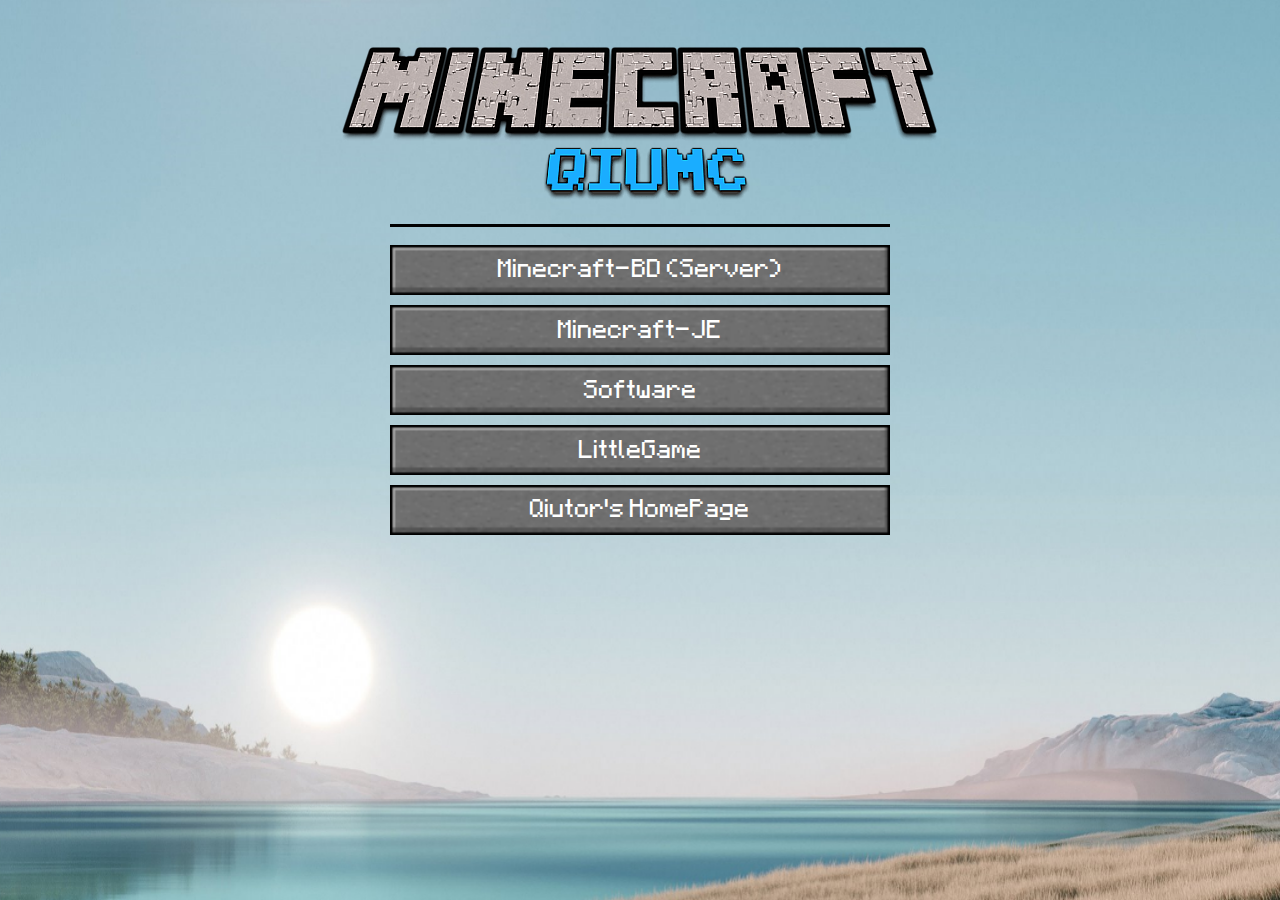
<file: index.html>
<!DOCTYPE html>

<html lang="en">
<head>
    <meta charset="utf-8" />
    <title>QiuMc</title>
    <link rel="stylesheet" type="text/css" href="res/style.css" />
</head>
    <body background="res/Background.png"style="background-repeat:no-repeat;background-size:100% 100%;background-attachment:fixed;">
      <div align="center">
        <br/>
          <br/>
            <img src="res/QiuMC.png"/>
          <br/>
          <br/>
        <div style="background-color: black;border-top: 1px;height: 3px;width: 500px;"></div>
          <br/>
        <button onclick="window.location.href='https://qiues.github.io/server.html'"><font>Minecraft-BD (Server)</font></button>
        <div style="height: 10px;"></div>
        <button onclick="window.location.href='https://qiues.github.io/server/index.html'"><font>Minecraft-JE</font></button>
        <div style="height: 10px;"></div>
        <button onclick="window.location.href='https://qiues.github.io/downloads/index.html'"><font>Software</font></button>
        <div style="height: 10px;"></div>
        <button onclick="window.location.href='https://qiues.github.io/game/index.html'"><font>LittleGame</font></button>
        <div style="height: 10px;"></div>
        <button onclick="window.location.href='https://qiues.github.io/Qiutor/index.html'"><font>Qiutor's HomePage</font></button>
      </div>
      <!--
      <div align="center">
        <font class="about">— by <font style="color:rgb(61, 152, 255)">poiuasdf163</font> & <font style="color:rgb(61, 152, 255)">Qiutor</font></font>
      </div>
      -->

  </body>
</html>
 <!--
Make by _Qiutor.
Data:2022.11.30
for players:
    Lili
    FengXi
    bianfuxia
    CharlieCai0604
    poiuasdf163
    Ou136236
    SuYang2380
    Qiutor
-->
</file>
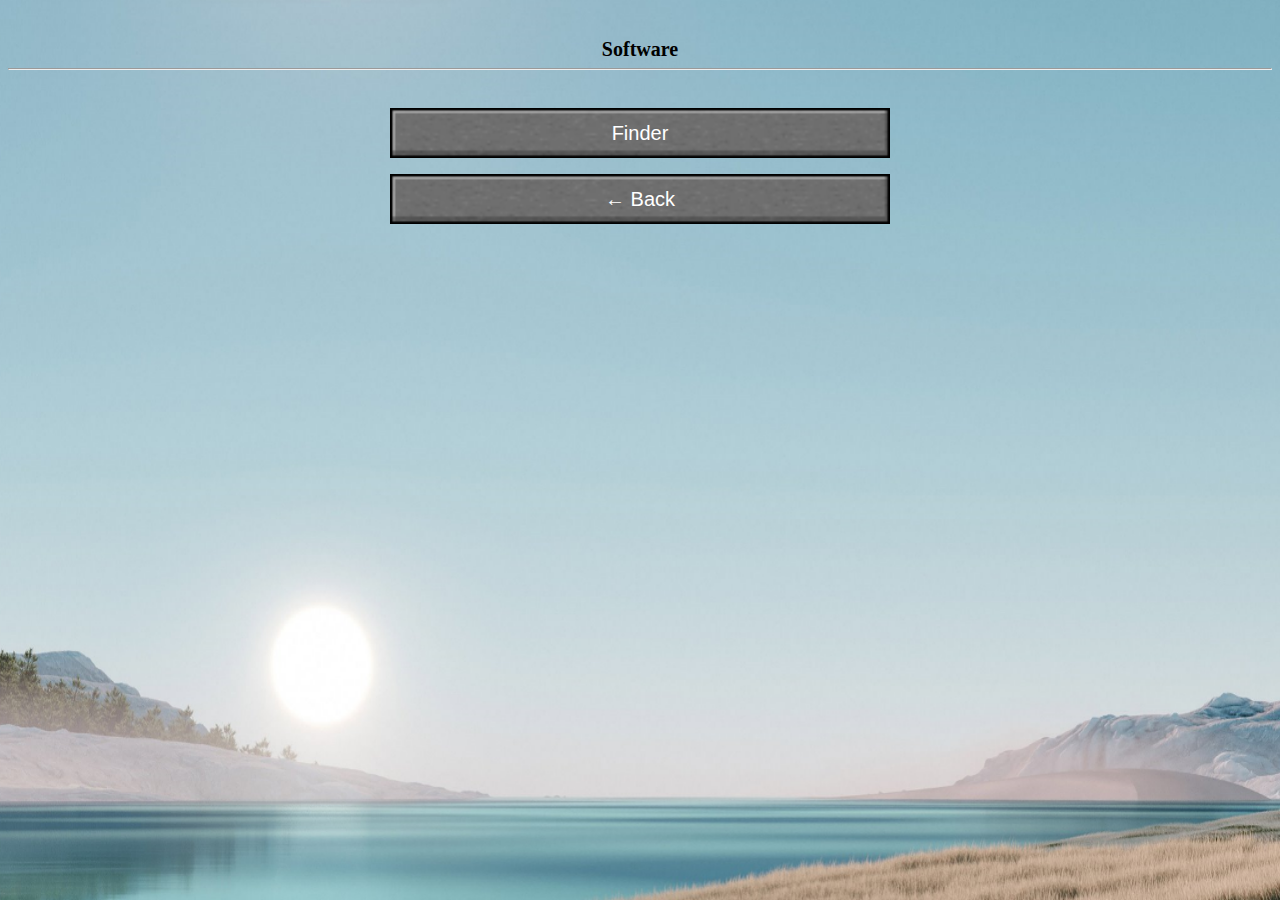
<file: downloads/index.html>
<!DOCTYPE html>

<html lang="en">
<head>
    <meta charset="utf-8" />
    <title>QiuMc</title>
    <link rel="stylesheet" type="text/css" href="../res/style.css" />
</head>
    <body background="../res/Background.png"
    style="background-repeat:no-repeat;
    background-size:100% 100%;
    background-attachment:fixed;">
      <h5 align="center">
        <br/>
        <font size="50" style="font-family:'Franklin Gothic Medium';"><strong>Software</strong></font>
        <br/>
        <hr/>
        <br/>
	        <div></div>
            <br/>
            <button type="button" class="_botton" onclick="window.location.href='https://qiues.github.io/downloads/fangda/index.html'"><font size="5" style="font-family: 'Segoe UI', Tahoma, Geneva, Verdana, sans-serif;">Finder</font></button>
            <div></div>
            <br/>
            <button type="button" class="_botton" onclick="window.location.href='https://qiues.github.io/index.html'"><font size="5" style="font-family: 'Segoe UI', Tahoma, Geneva, Verdana, sans-serif;">← Back</font></button>
            <div></div>
      </h5>
  </body>
</html>
 <!--
Make by Qiutor
version:1.0
Data:2022.11.30
for players:
    Lili
    FengXi
    bianfuxia
    CharlieCai0604
    poiuasdf163
    Ou136236
    SuYang2380
    Qiutor
-->
</file>
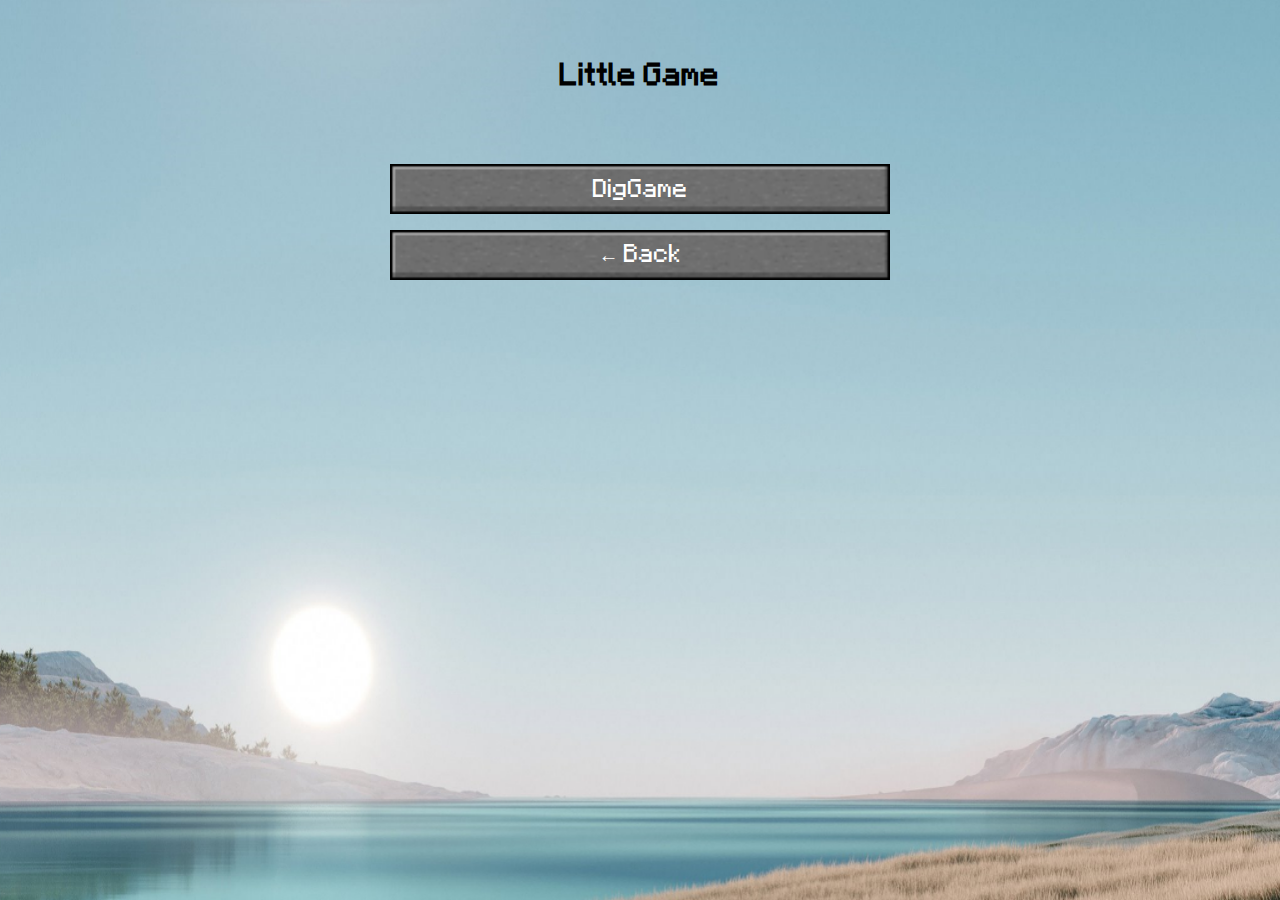
<file: game/index.html>
<!DOCTYPE html>

<html lang="en">
<head>
    <meta charset="utf-8" />
    <title>QiuMc</title>
    <link rel="stylesheet" type="text/css" href="../res/style.css" />
<head>
    <body background="../res/Background.png"
    style="background-repeat:no-repeat;
    background-size:100% 100%;
    background-attachment:fixed;">
      <h5 align="center">
        <br/>
        <p style="font-family: minecraft;font-size: 25px;">Little Game</p>
        <br/>
        <br/>
	        <div></div>
            <br/>
            <button type="button" class="_botton" onclick="window.location.href='https://qiues.github.io/game/diggame.html'"><font size="5" style="font-family: 'minecraft';">DigGame</font></button>
            <div></div>
            <br/>
            <button type="button" class="_botton" onclick="window.location.href='https://qiues.github.io/index.html'"><font size="5" style="font-family: 'minecraft';">← Back</font></button>
            <div></div>
      </h5>
  </body>
</html>
 <!--
Make by Qiutor
version:1.0
Data:2022.11.30
for players:
    Lili
    FengXi
    bianfuxia
    CharlieCai0604
    poiuasdf163
    Ou136236
    SuYang2380
    Qiutor
-->
</file>
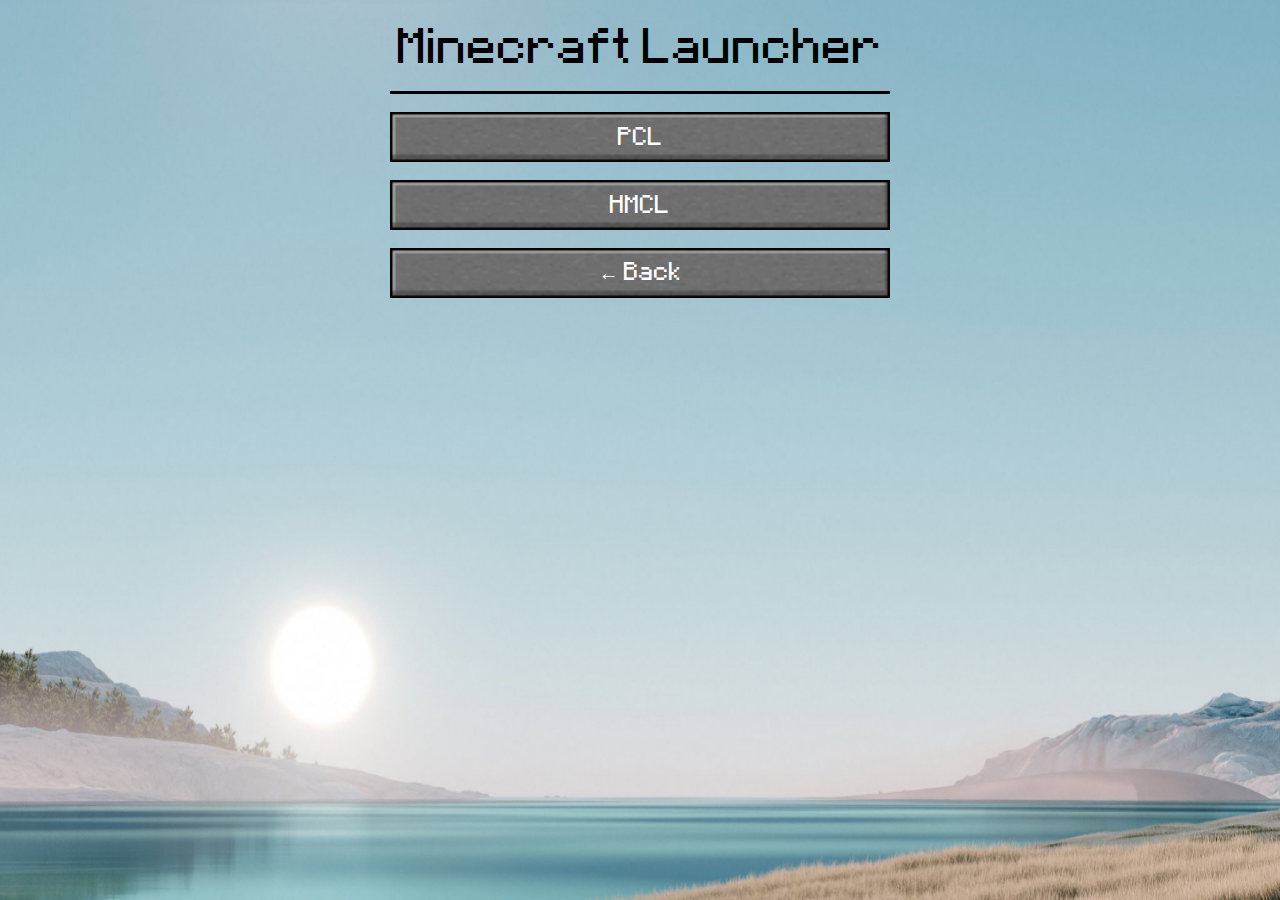
<file: server/index.html>
<!DOCTYPE html>

<html lang="en">
<head>
    <meta charset="utf-8" />
    <title>QiuMc</title>
    <link rel="stylesheet" type="text/css" href="../res/style.css" />
<head>
    <body background="../res/Background.png"
    style="background-repeat:no-repeat;
    background-size:100% 100%;
    background-attachment:fixed;">
      <div align="center">
        <br/>
          <font style="font-size: 40px;,font-family:minecraft.tff;">Minecraft Launcher</font>
          <br/>
          <br/>
        <div style="background-color: black;border-top: 1px;height: 3px;width: 500px;"></div>
        <br/>
          <div></div>
	        <a href="plain%20craft%20launcher%202.exe" target="_blank"><button type="button"><font style="font-family:minecraft.tff;">PCL</font></button></a>
	        <div></div>
          <br/>
	        <a href="HMCL-3.5.3.223.exe" target="_blank"><button type="button" ><font style="font-family:minecraft.tff;">HMCL</font></button></a>
          <div></div>
          <br/>
          <button onclick="window.location.href='https://qiues.github.io/index.html'"><font size="5" style="font-family:minecraft.tff;">← Back</font></button>
          <div></div>
      </div>
  </body>
</html>
 <!--
Make by Qiutor
version:1.0
Data:2022.11.30
for players:
    Lili
    FengXi
    bianfuxia
    CharlieCai0604
    poiuasdf163
    Ou136236
    SuYang2380
    Qiutor
-->
</file>
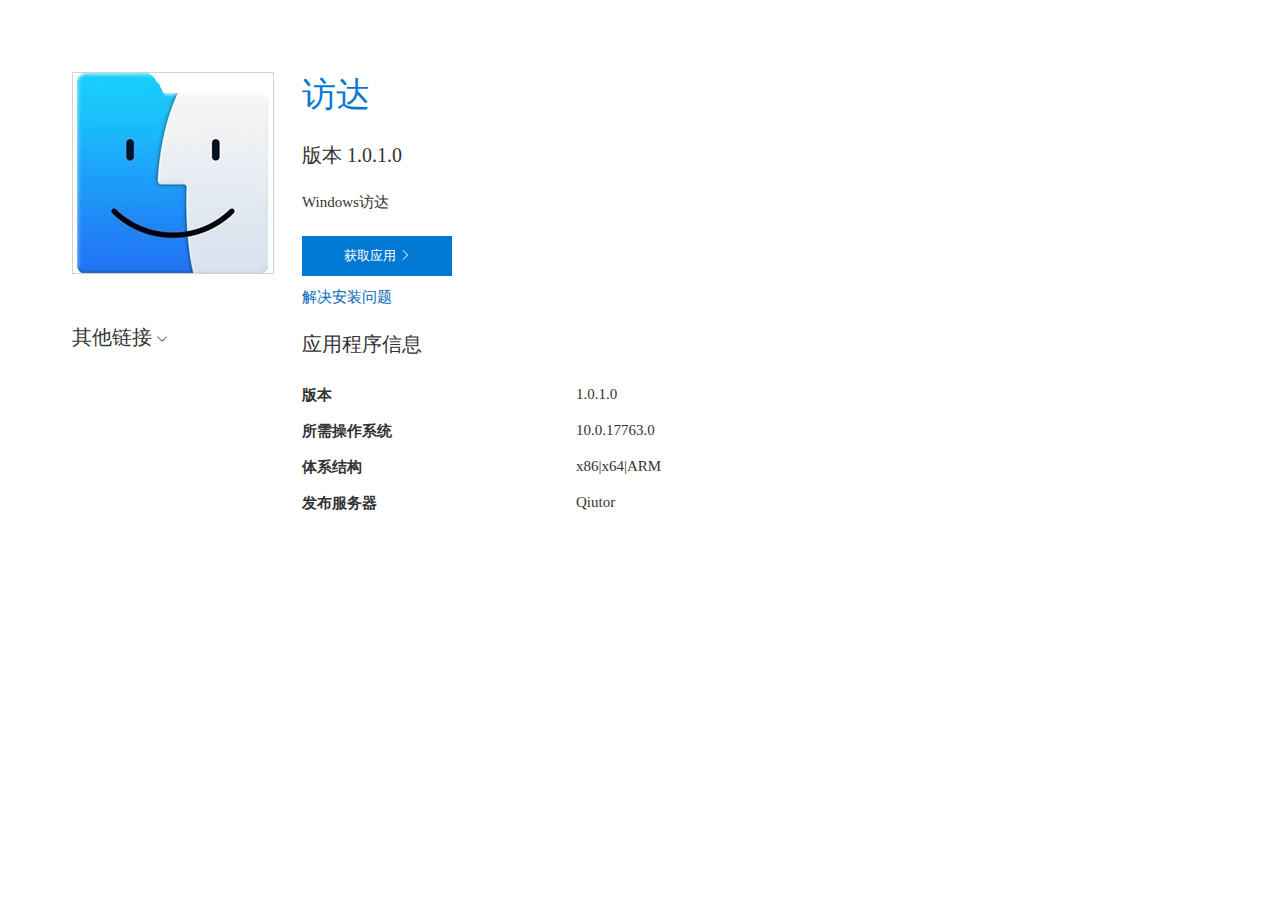
<file: downloads/fangda/index.html>
<html lang="en"><head>    <meta charset="utf-8" />    <meta http-equiv="X-UA-Compatible" content="IE=edge">    <title>        访达    </title>    <style>body{    padding:5%;    display:flex;    font-family: Segoe UI;    line-height: normal;    color:#333333;    font-size:15px;}.t{    border:1px solid red;}.left-col{    flex: 0 0 200px;}.right-col{    flex: 1 1 30px;    max-width:650px;}img{    width:200px;    height:200px;    border: 1px solid #D2D2D2;}.additional-links-title{    margin-top:50px;    margin-bottom:20px;}.lg{    font-size:20px;}.xl{    font-size:34px;}button{    background-color:#0078D4;    color:#FFFFFF;    text-align:center;    width:150px;    height:40px;    border:none;    outline:none;    cursor: pointer;}a{    color: #0067B8;    text-decoration:none;    cursor: pointer;}.dark-blue{    color: #0078D4}.mb-24{    margin-bottom:24px;}.mr-28{    margin-right:28px;}.mb-12{    margin-bottom:12px;}.mb-28{    margin-bottom:28;}.key{    font-weight: bold;    margin-right:24px;    }.value{    flex: 0 0 }.info-row{    display:flex;}.info-row > div{    flex: 0 0 250px;}.mr-24{    margin-right:24px;}.alinks > a{    margin-bottom:15px;    display:block;}@font-face {    font-family: 'FabricMDL2Icons';    src: url('[data-uri]') format('truetype');  }    .ms-Icon {    -moz-osx-font-smoothing: grayscale;    -webkit-font-smoothing: antialiased;    font-family: 'FabricMDL2Icons';    font-style: normal;    font-weight: normal;    speak: none;  }    .ms-Icon--ChevronDown:before{ content: "\E70D"; }  .ms-Icon--ChevronUp:before{ content: "\E70E"; }  .ms-Icon--ChevronRight:before { content: "\E76C"; }  .alinks{    max-height:0px;    transition: max-height .2s ease-out;    overflow:hidden;  }  input#achk:checked + .alinks{    height:auto;    max-height:400px;    transition: max-height .5s ease-in !important;  }  .sm{      font-size:10px;  }  label{      cursor: pointer;  }  .dlbuttons > a{   margin-right: 5px;  }  .app-image{        background-color:transparent;  }</style></head><body class="body">    <div class="left-col mr-28">        <img alt='application image' class='app-image' src='[data-uri]'>        <div class="lg additional-links-title">            <label for="achk">                    其他链接                    <i class="ms-Icon--ChevronDown ms-Icon sm"></i>            </label>        </div>        <input type="checkbox" id="achk" style="display:none;">        <div class="alinks">            <a href='https://qiues.github.io/downloads/fangda/%E8%AE%BF%E8%BE%BE_1.0.1.0_Debug_Test/%E8%AE%BF%E8%BE%BE_1.0.1.0_x86_x64_arm_Debug.cer'>发布服务器证书</a><a href='https://qiues.github.io/downloads/fangda/%E8%AE%BF%E8%BE%BE.appinstaller'>App Installer File</a><a href='https://qiues.github.io/downloads/fangda/%E8%AE%BF%E8%BE%BE_1.0.1.0_Debug_Test/%E8%AE%BF%E8%BE%BE_1.0.1.0_x86_x64_arm_Debug.msixbundle'>Package Bundle</a>        </div>    </div>    <div class="right-col">        <div class="app-title xl  mb-24 dark-blue">            访达        </div>        <div class="app-version lg mb-24">            版本            1.0.1.0        </div>        <div class="app-description mb-24">            Windows访达        </div>        <div class="mb-12 dlbuttons">            <a href='ms-appinstaller:?source=https://qiues.github.io/downloads/fangda/%E8%AE%BF%E8%BE%BE.appinstaller'><button>获取应用 <i class='ms-Icon ms-Icon--ChevronRight sm'></i></button></a>        </div>        <div class="mb-24">            <a href="https://go.microsoft.com/fwlink/?linkid=870616">                解决安装问题            </a>        </div>        <div class="mb-28 lg">            应用程序信息        </div>        <div class="info-table">            <div class="info-row">                <div class="key">                    版本                </div>                <div class="value">                    1.0.1.0                </div>            </div>            <br/>            <div class="info-row">                <div class="key">                    所需操作系统                </div>                <div class="value">                    10.0.17763.0                </div>            </div>            <br/>            <div class="info-row">                <div class="key">                    体系结构                </div>                <div class="value">                    x86|x64|ARM                </div>            </div>            <br/>            <div class="info-row">                <div class="key">                    发布服务器                </div>                <div class="value">                    Qiutor                </div>            </div>        </div>    </div></body></html>
</file>
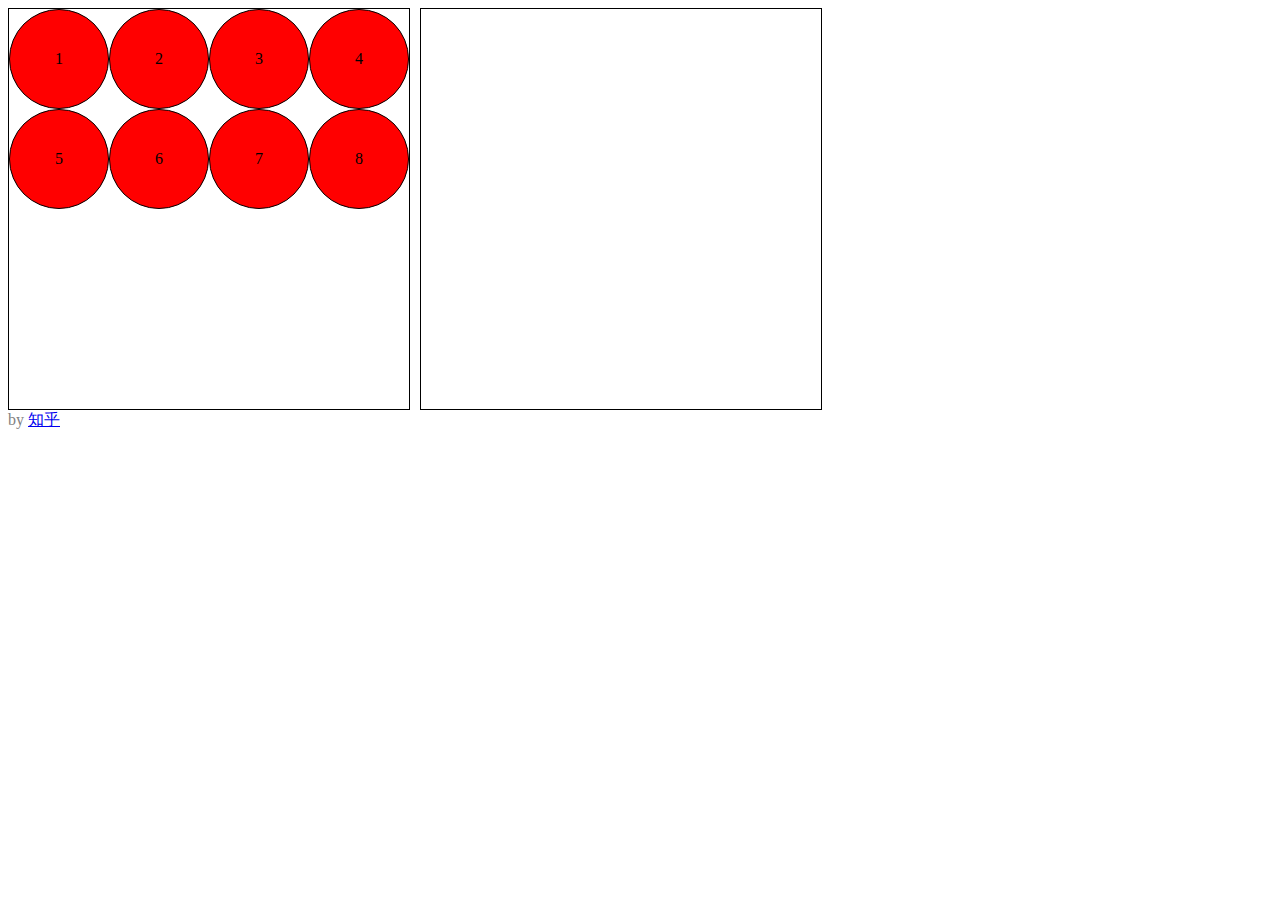
<file: diggame.html>
<!DOCTYPE html>
<html>
<head lang="en">
    <meta charset="UTF-8">
    <title>Dig Game</title>
    <style>/*
        html{
            filter: gray;
            filter: grayscale(100%); 
            -webkit-filter: grayscale(100%);
            -moz-filter: grayscale(100%);
            -ms-filter: grayscale(100%);
            -o-filter: grayscale(100%);
            filter: url("data:image/svg+xml;utf8,<svg xmlns=\'http://www.w3.org/2000/svg\'><filter id=\'grayscale\'><feColorMatrix type=\'matrix\' values=\'0.3333 0.3333 0.3333 0 0 0.3333 0.3333 0.3333 0 0 0.3333 0.3333 0.3333 0 0 0 0 0 1 0\'/></filter></svg>#grayscale");
             filter: progid:DXImageTransform.Microsoft.BasicImage(grayscale=1);
             -webkit-filter: grayscale(1);
        }
        <!--https://www.jianshu.com/p/df491af5749b--!>*/
        .one {
            width: 400px;
            height: 400px;
            border: 1px solid #000;
        }
        .one > div, .two > div {
            width: 98px;
            height: 98px;
            border: 1px solid #000;
            border-radius: 50%;
            background-color: red;
            float: left;
            text-align: center;
            line-height: 98px;
        }
        .two {
            width: 400px;
            height: 400px;
            border: 1px solid #000;
            position: absolute;
            left: 420px;
            top: 8px;
        }
    </style>
</head>
<body>
<div class="one">
    <div draggable="true">1</div>
    <div draggable="true">2</div>
    <div draggable="true">3</div>
    <div draggable="true">4</div>
    <div draggable="true">5</div>
    <div draggable="true">6</div>
    <div draggable="true">7</div>
    <div draggable="true">8</div>
</div>
<div class="two"></div>
<script>
    var boxs = document.querySelectorAll('.one div');
    var two = document.querySelector('.two');
    var temp = null;
    for (var i = 0; i < boxs.length; i++) {
        boxs[i].ondragstart = function () {
            temp = this;
            console.log(temp);
        }
        boxs[i].ondragend = function () {
            temp = null;
            console.log(temp);
        }
    }
    two.ondragover = function (e) {
        e.preventDefault();
    }
    two.ondrop = function () {
        this.appendChild(temp);
    }
</script>
  <font color="gray">by <a href="https://zhuanlan.zhihu.com/p/285809158">知乎</a></font>
</body>
</html>
</file>
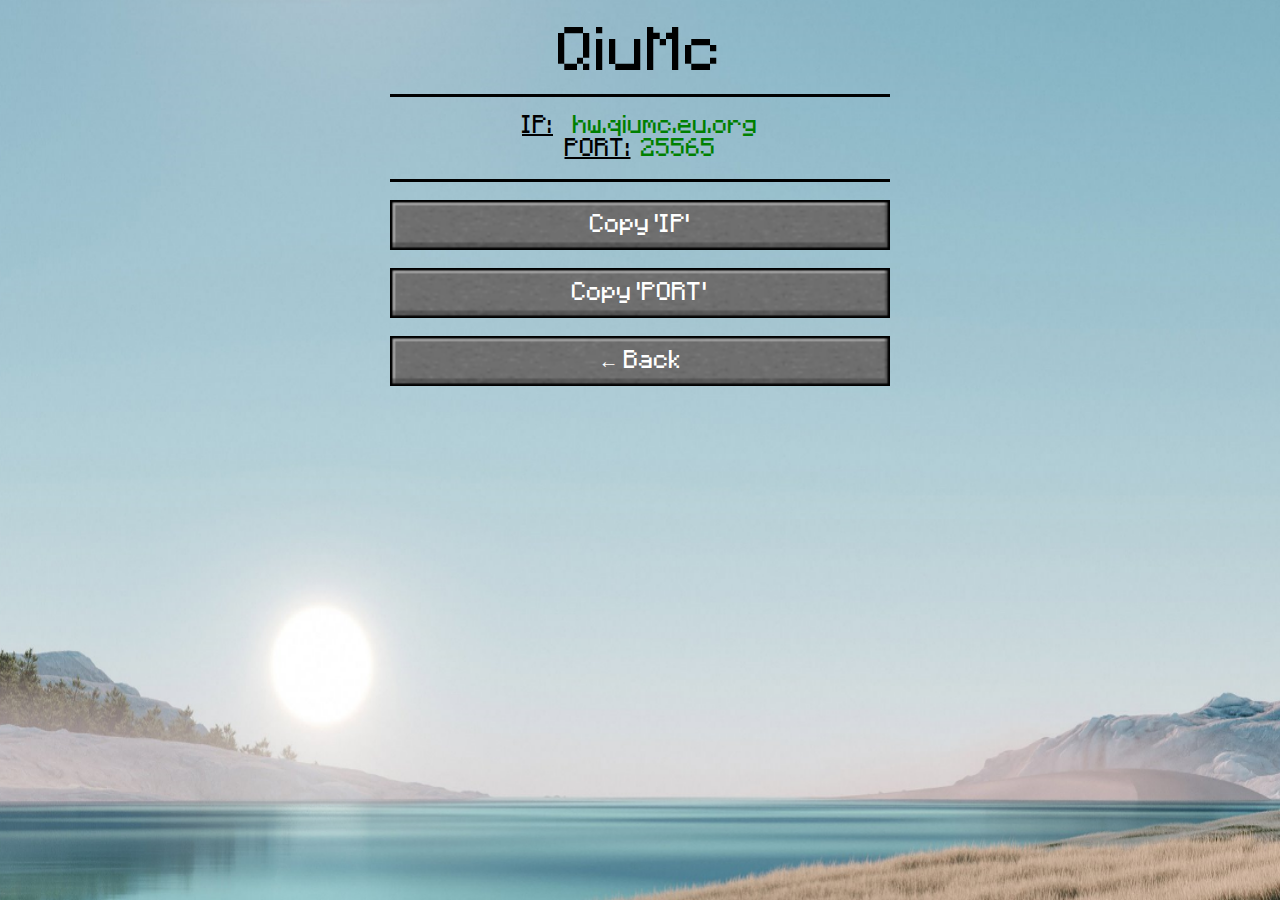
<file: server.html>
<!DOCTYPE html>

<html lang="en">
<head>
    <meta charset="utf-8" />
    <title>QiuMc</title>
    <script>
        function copyToClip(content, message)
        {
            var aux = document.createElement("input"); 
            aux.setAttribute("value", content); 
            document.body.appendChild(aux); 
            aux.select();
            document.execCommand("copy"); 
            document.body.removeChild(aux);
        }
    </script>
    <link rel="stylesheet" type="text/css" href="res/style.css" />
</head>
<body background="res/Background.png"
style="background-repeat:no-repeat;
background-size:100% 100%;
background-attachment:fixed;">
	<div align="center">

        <br/>
	    <font style="font-size: 50px;">QiuMc</font>
		<br/>
        
        <br/>
        <div style="background-color: black;border-top: 1px;height: 3px;width: 500px;"></div>
        <br/>

	    <div></div>
	    <span><font size="10"><u>IP:</u></font><font size="10" color="green">&emsp;hw.qiumc.eu.org</font></span>
	    <div></div>
	    <span><font size="10"><u>PORT:</u></font><font size="10" color="green">&ensp;25565</font></span>
	    <div></div>

        <br/>
        <div style="background-color: black;border-top: 1px;height: 3px;width: 500px;"></div>
        <br/>

        <button onclick="copyToClip('qiues.qiumc.eu.org')"><font size="5" style="font-family:.\res\minecraft.ttf;">Copy 'IP'</font></button>
        <div></div>
        <br/>
        <button onclick="copyToClip('14423')"><font size="5" style="font-family:.\res\minecraft.ttf;">Copy 'PORT'</font></button>
        <div></div>
        <br/>
        <button type="button" class="_botton" onclick="window.location.href='https://qiues.github.io/index.html'"><font size="5" style="font-family:.\res\minecraft.ttf;">← Back</font></button>
        <div></div>
    </div>
</body>
</html>
<!--
Make by Qiutor
version:1.0
Data:2022.11.30
for players:
    Lili
    FengXi
    bianfuxia
    CharlieCai0604
    poiuasdf163
    Ou136236
    SuYang2380
    Qiutor
-->
</file>
<file: res/style.css>
@font-face{
    font-family:'minecraft';/*字体*/
    src: url('minecraft.ttf');
}
font{
    font-family:'minecraft';/*字体*/
    font-family:'minecraft';/*字体*/
    font-size: 20px;    /*字体大小*/
    text-align: center; /*字体居中*/
}
button
{
    /*
    image-rendering: -moz-crisp-edges;   
    image-rendering: -o-crisp-edges;      
    image-rendering: -webkit-optimize-contrast;
    image-rendering: crisp-edges; 
    -ms-interpolation-mode: nearest-neighbor;
    */
    font-family: minecraft.tff;
    background-repeat:no-repeat;
    width: 500px;       /*按钮宽度*/
    height: 50px;       /*按钮高度*/
    background-image: url('buttom.png');
    background-size: 100%;
    color:white;      /*字体颜色*/
    border-width: 0px;  /*按钮的边框*/
/*  margin: 0;*/
    outline: none;      /*取消轮廓*/
    cursor: pointer;    /*鼠标箭头手势*/
}
button:hover
{
    background-image: url('buttom_hover.png');
    background-size: 100%;
}
/*
.about
{
    position: fixed;
    font-family:'Gill Sans';
    bottom: 0px;
}
*/

/*
html{
    filter: gray;
    filter: grayscale(100%); 
    -webkit-filter: grayscale(100%);
    -moz-filter: grayscale(100%);
    -ms-filter: grayscale(100%);
    -o-filter: grayscale(100%);
    filter: url("data:image/svg+xml;utf8,<svg xmlns=\'http://www.w3.org/2000/svg\'><filter id=\'grayscale\'><feColorMatrix type=\'matrix\' values=\'0.3333 0.3333 0.3333 0 0 0.3333 0.3333 0.3333 0 0 0.3333 0.3333 0.3333 0 0 0 0 0 1 0\'/></filter></svg>#grayscale");
     filter: progid:DXImageTransform.Microsoft.BasicImage(grayscale=1);
     -webkit-filter: grayscale(1);
}
*/
</file>
